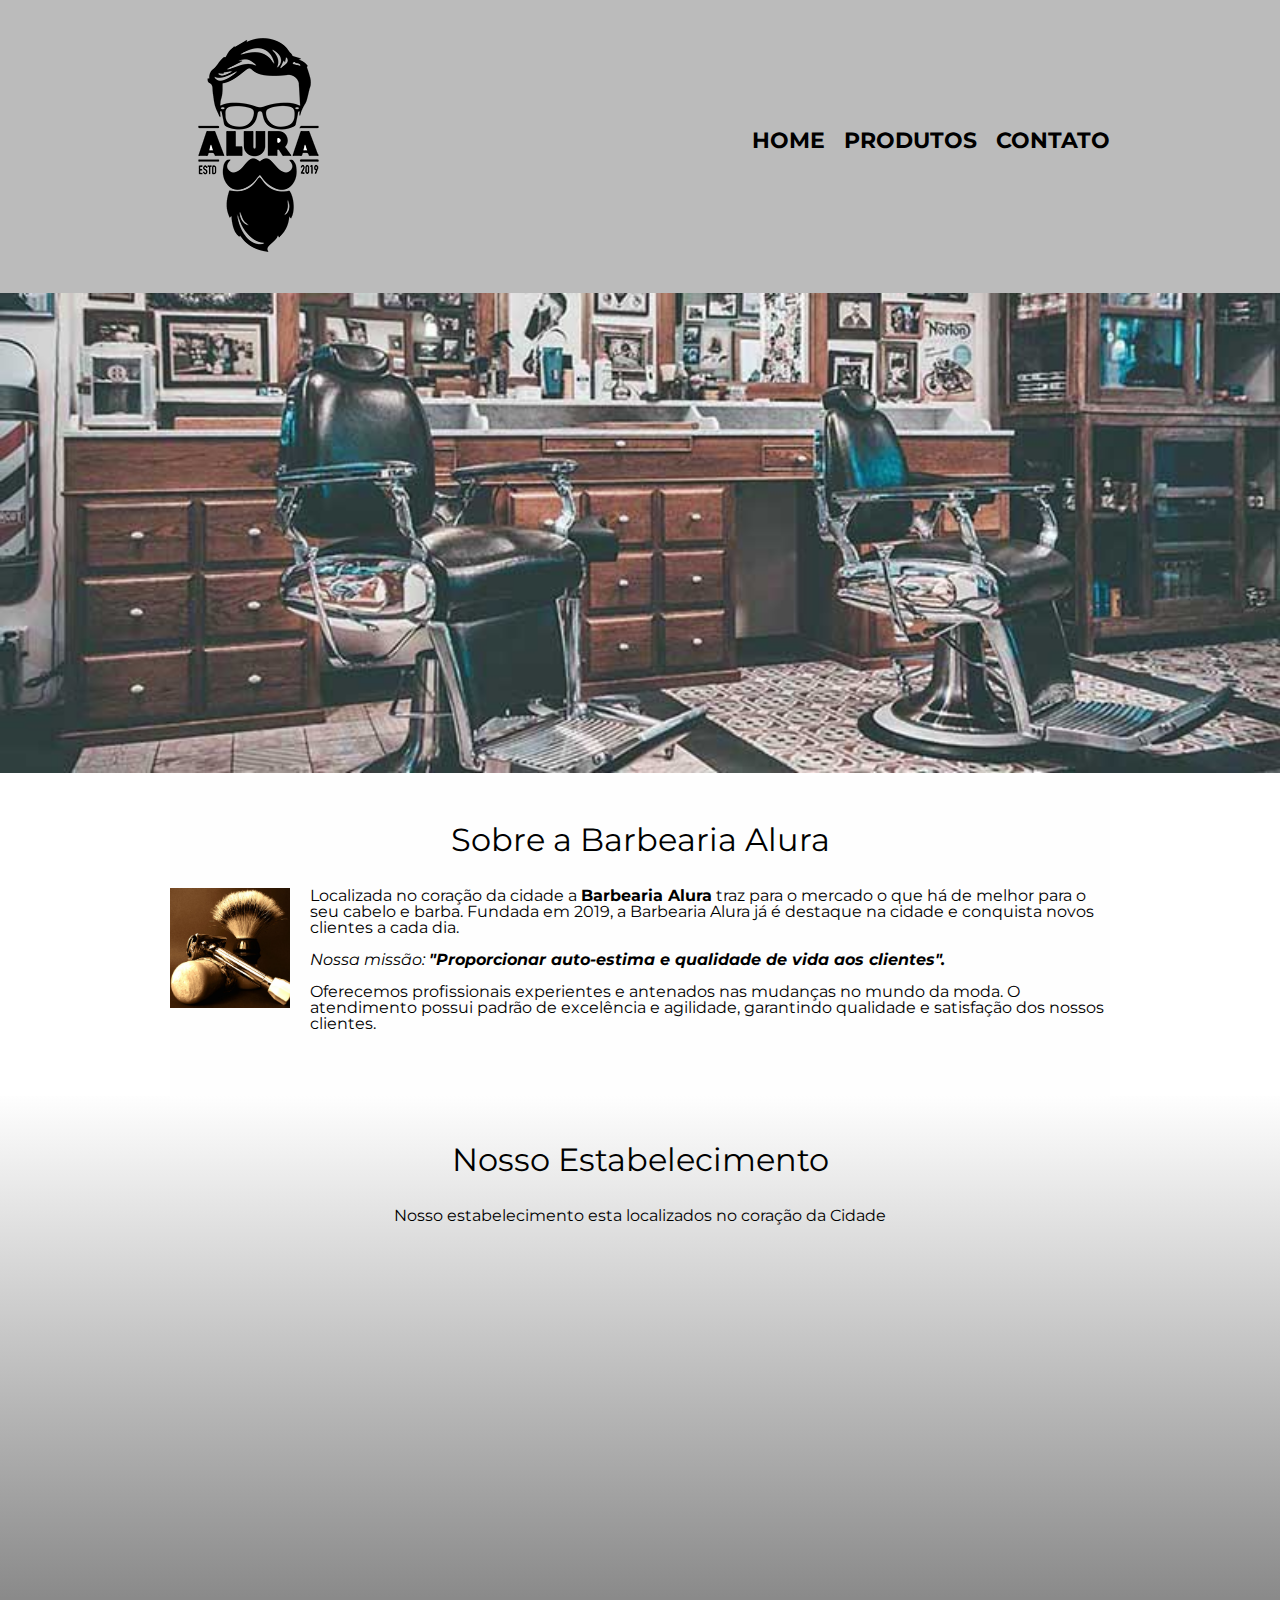
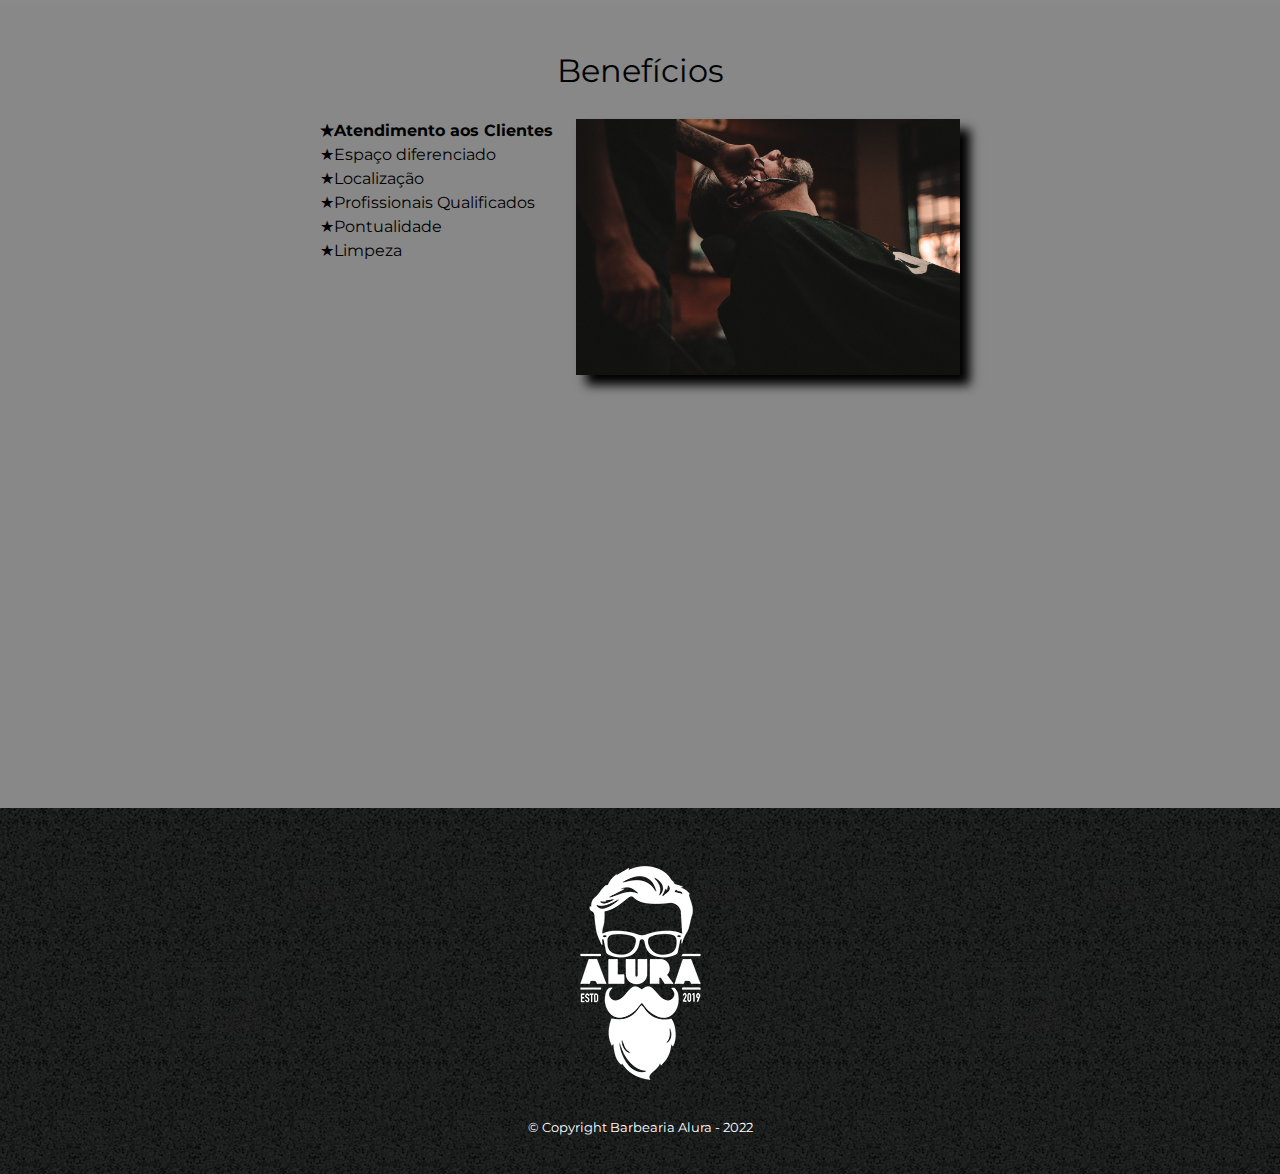
<file: index.html>
<!DOCTYPE html>
<html lang="pt-br">
<head>
    <meta charset="UTF-8">
    <meta http-equiv="X-UA-Compatible" content="IE=edge">
    <meta name="viewport" content="width=device-width, initial-scale=1.0">
    <title>Barbearia Alura</title>
    
    <link rel="stylesheet" href="reset.css">
    <link rel="stylesheet" href="style.css">
    <link rel="preconnect" href="https://fonts.googleapis.com"><link rel="preconnect" href="https://fonts.gstatic.com" crossorigin><link href="https://fonts.googleapis.com/css2?family=Montserrat:wght@100&display=swap" rel="stylesheet">
</head>

<body>
    <header>
        <div class="caixa">
            <h1><img src="imgs/logo.png"></h1>
        
            <nav>
                <ul>
                    <li><a href="index.html">Home</a></li>
                    <li><a href="produtos.html">Produtos</a></li>
                    <li><a href="contato.html">Contato</a></li>
                </ul>
            </nav>
        </div>
    </header>
    
    <img class ="banner" src="banner.jpg">

    <main>
        <section class="principal">
            <h2 class="titulo-principal">Sobre a Barbearia Alura</h2>

            <img class="utensilios" src="utensilios.jpg" alt="utensilios">

            <p>Localizada no coração da cidade a <strong>Barbearia Alura</strong> traz para o mercado o que há de melhor para o seu cabelo e barba. Fundada em 2019, a Barbearia Alura já é destaque na cidade e conquista novos clientes a cada dia.</p>
            <p id="missao"><em>Nossa missão: <strong>"Proporcionar auto-estima e qualidade de vida aos clientes".</strong> </em></p>
            <p>Oferecemos profissionais experientes e antenados nas mudanças no mundo da moda. O atendimento possui padrão de excelência e agilidade, garantindo qualidade e satisfação dos nossos clientes.</p>
            
        </section>
        
        <section class="mapa">
            <h3 class="titulo-principal">Nosso Estabelecimento</h3>
            <p>Nosso estabelecimento esta localizados no coração da Cidade</p>
            <div class="mapa-conteudo">
                <iframe src="https://www.google.com/maps/embed?pb=!1m18!1m12!1m3!1d117027.4097983533!2d-46.721754641796885!3d-23.5646162!2m3!1f0!2f0!3f0!3m2!1i1024!2i768!4f13.1!3m3!1m2!1s0x94ce59541c6c79c3%3A0x36b90a85f0f8cb33!2sGrupo%20Alura!5e0!3m2!1spt-BR!2sbr!4v1672170195135!5m2!1spt-BR!2sbr" width="100%" height="300" style="border:0;" allowfullscreen="" loading="lazy" referrerpolicy="no-referrer-when-downgrade"></iframe>
            </div>
        </section>

        <section class="beneficios">
            <h3 class="titulo-principal">Benefícios</h3>

            <div class="conteudo-beneficios">
                <ul class="lista-beneficios">
                    <li class="itens">Atendimento aos Clientes</li>
                    <li class="itens">Espaço diferenciado</li>
                    <li class="itens">Localização</li>
                    <li class="itens">Profissionais Qualificados</li>
                    <li class="itens">Pontualidade</li>
                    <li class="itens">Limpeza</li>
                </ul><img src="beneficios.jpg" class="imagem-beneficios">
            </div>        
            
            <div class="video"><iframe width="100%" height="315" src="https://www.youtube.com/embed/wcVVXUV0YUY" frameborder="0" allow="accelerometer; autoplay; encrypted-media; gyroscope; picture-in-picture" allowfullscreen></iframe></div>
        </section>
    </main>   
    
    <footer>
        <img src="imgs/logo-branco.png" >
        <p class="Copyright">&copy; Copyright Barbearia Alura - 2022</p>
    </footer> 
</body>
</html>
</file>
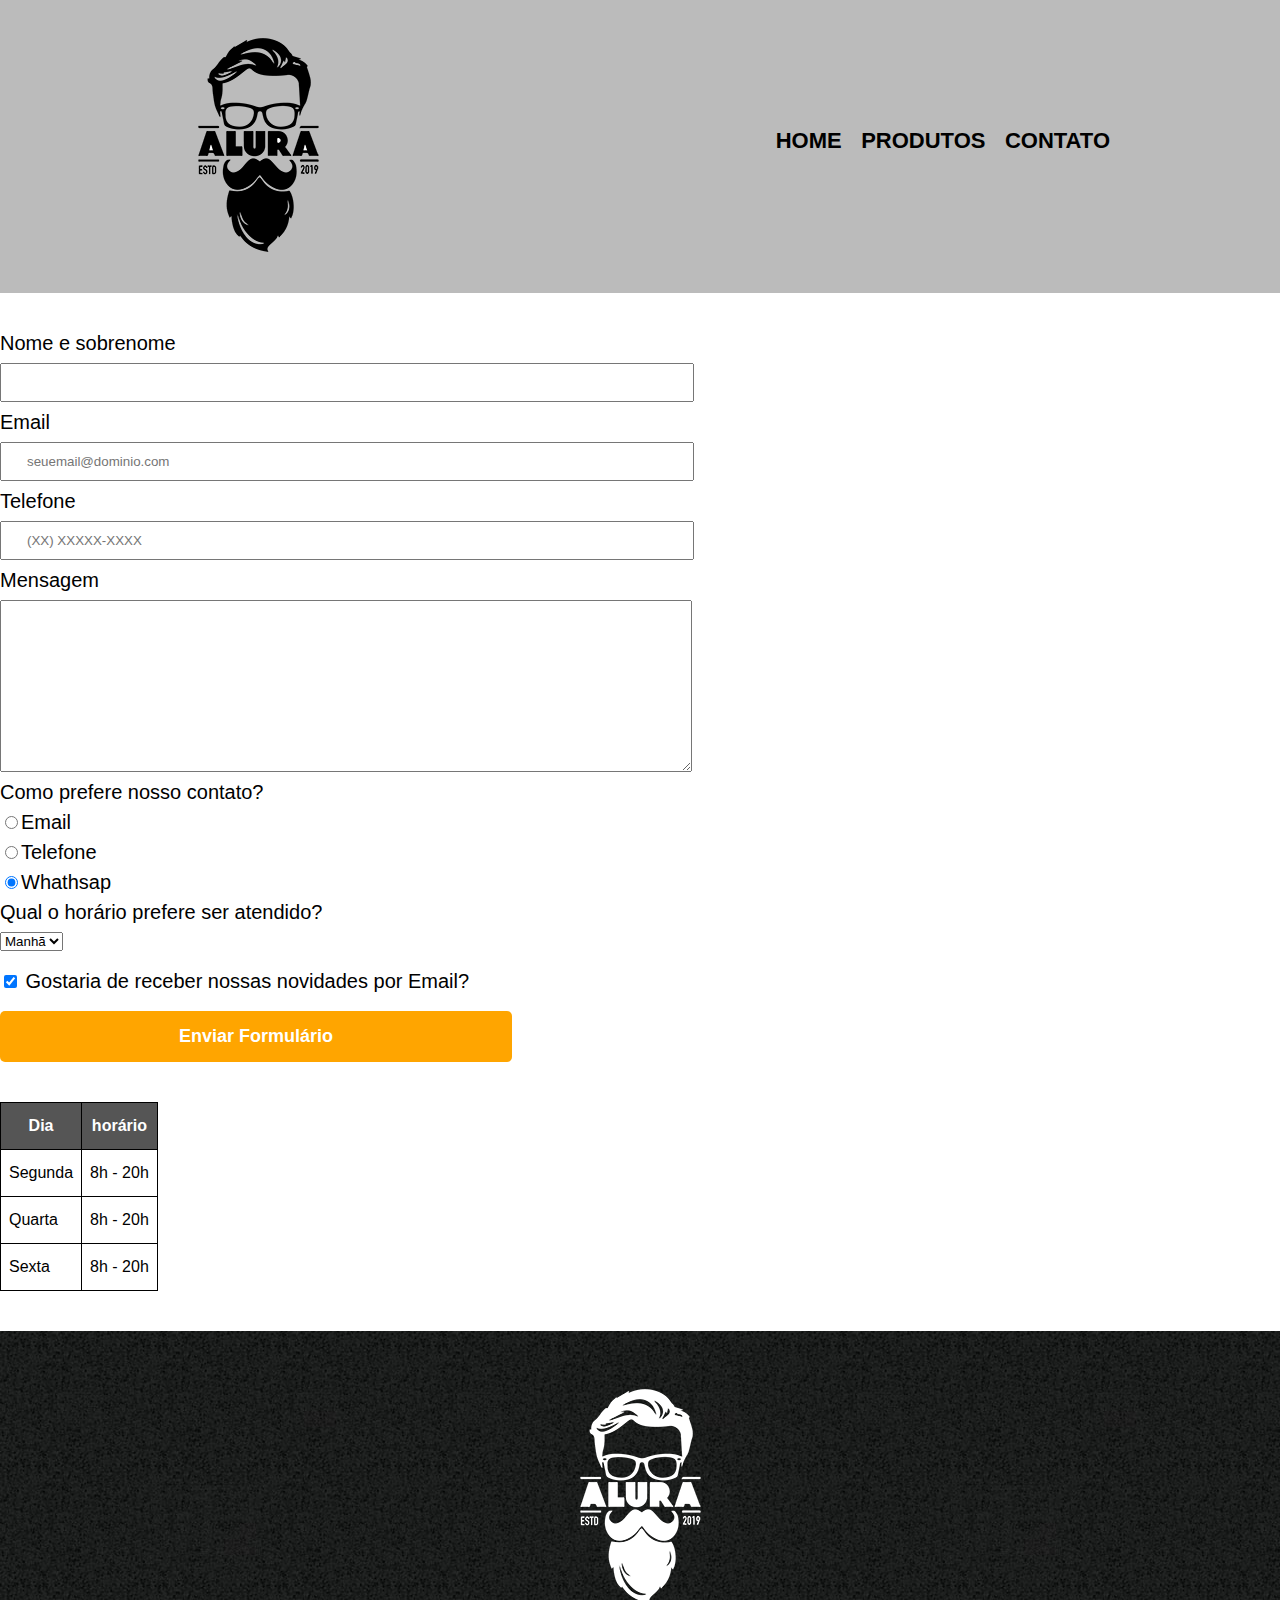
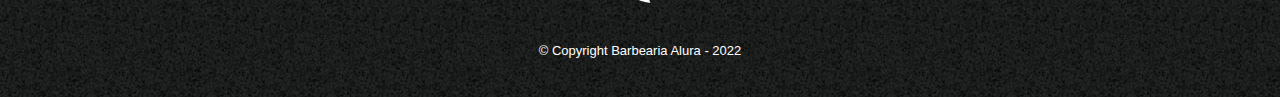
<file: contato.html>
<!DOCTYPE html>
<html lang="en">
<head>
    <meta charset="UTF-8">
    <meta http-equiv="X-UA-Compatible" content="IE=edge">
    <meta name="viewport" content="width=device-width, initial-scale=1.0">
    <title>Contato - Babearia Alura</title>
    <link rel="stylesheet" href="reset.css">
    <link rel="stylesheet" href="style.css">
</head>
<body>
    <header>
        <div class="caixa">
            <h1><img src="imgs/logo.png" alt="Logo da barbearia Alura"></h1>
        
            <nav>
                <ul>
                    <li><a href="index.html">Home</a></li>
                    <li><a href="produtos.html">Produtos</a></li>
                    <li><a href="contato.html">Contato</a></li>
                </ul>
            </nav>
        </div>
    </header>

    <main>
        <form >
            <label for="nomesobrenome">Nome e sobrenome</label>
            <input type="text" id="nomesobrenome" class="input-padrao" required>

            <label for="email">Email</label>
            <input type="email" id="email" class="input-padrao" required placeholder="seuemail@dominio.com">

            <label for="telefone">Telefone</label>
            <input type="tel" id="telefone" class="input-padrao" required placeholder="(XX) XXXXX-XXXX">

            <label for="mensagem">Mensagem</label>
            <textarea cols="70" rows="10" id="mensagem" class="input-padrao" required></textarea>

            <fieldset>
                <legend>Como prefere nosso contato?</legend>
                <label for="radio-email"><input type="radio" name="contato" value="email" id="radio-email" >Email</label>                 

                <label for="radio-telefone"><input type="radio" name="contato" value="email" id="radio-telefone" >Telefone</label>                

                <label for="radio-whatsap"><input type="radio" name="contato" value="email" id="radio-whatsap" checked>Whathsap</label>
                
            </fieldset>

            <fieldset>
                <legend>Qual o horário prefere ser atendido?</legend>
                <select>
                    <option>Manhã</option>
                    <option>Tarde</option>
                    <option>Noite</option>
                </select>
            </fieldset>            

            <label class="checkbox"><input type="checkbox" checked> Gostaria de receber nossas novidades por Email?</label>           

            <input type="submit" value="Enviar Formulário" class="enviar">
        </form>

        <table>
            <thead>
                <tr>
                    <th>Dia</th>
                    <th>horário</th>
                </tr>
            </thead>
            <tbody>
                <tr>
                    <td>Segunda</td>
                    <td>8h - 20h</td>
                </tr>
                <tr>
                    <td>Quarta</td>
                    <td>8h - 20h</td>
                </tr>
                <tr>
                    <td>Sexta</td>
                    <td>8h - 20h</td>
                </tr>
            </tbody>
            
        </table>
    </main> 


    <footer>
        <img src="imgs/logo-branco.png" alt="Logo da barbearia Alura">
        <p class="Copyright">&copy; Copyright Barbearia Alura - 2022</p>
    </footer>
    
</body>
</html>
</file>
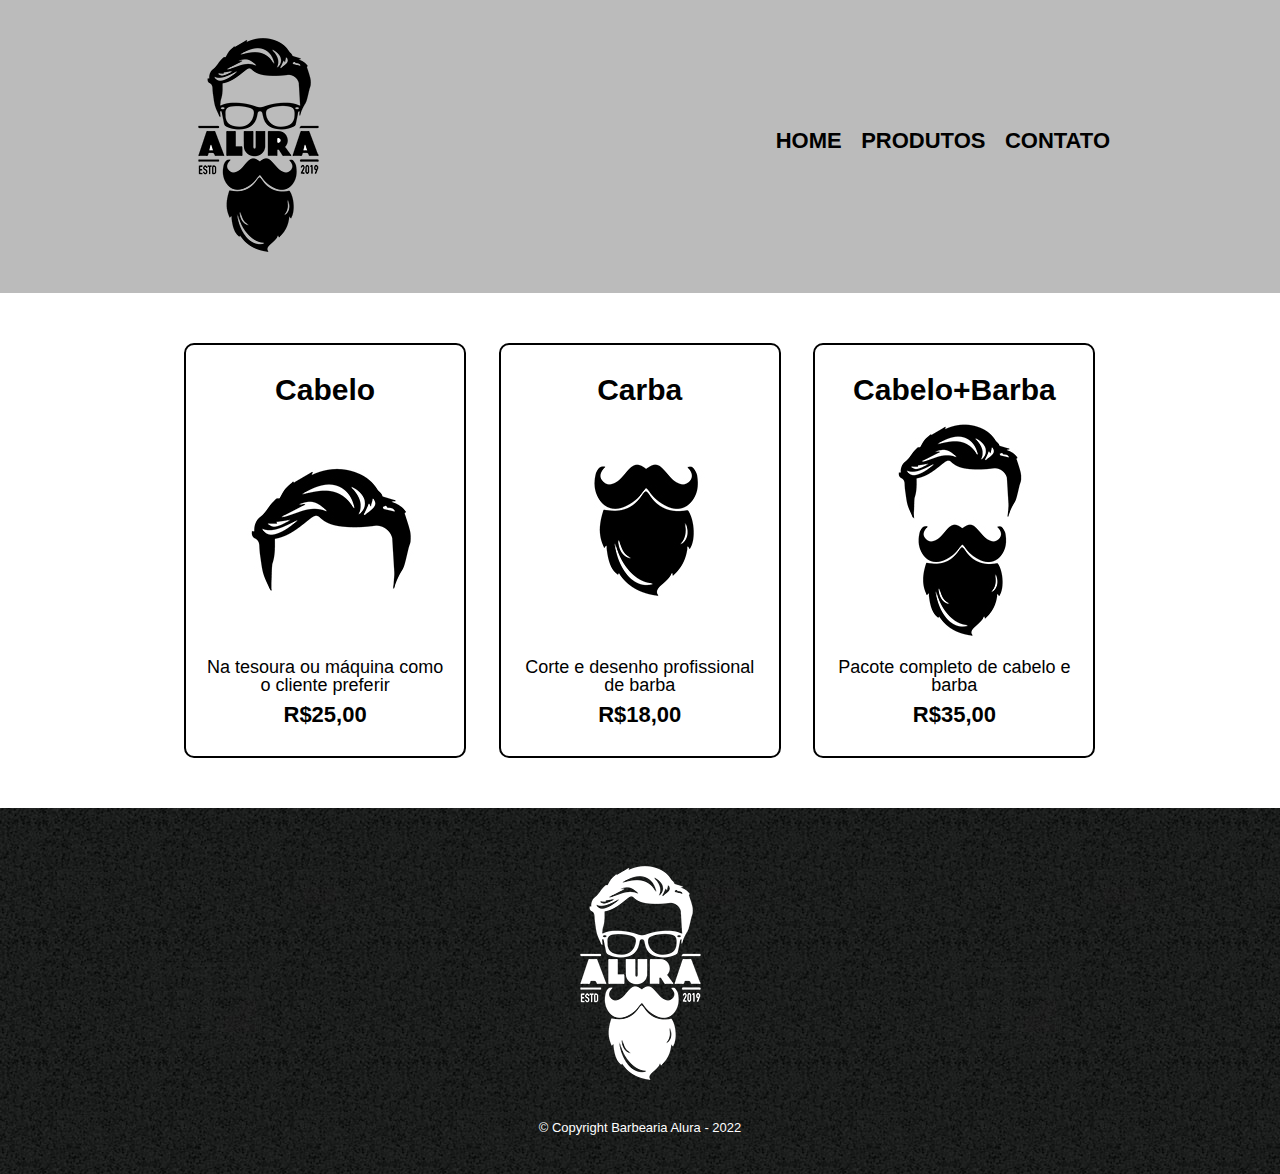
<file: Produtos.html>
<!DOCTYPE html>
<html lang="en">
<head>
    <meta charset="UTF-8">
    <meta http-equiv="X-UA-Compatible" content="IE=edge">
    <meta name="viewport" content="width=device-width, initial-scale=1.0">
    <title>Produtos - Barbearia Alura</title>
    
    <link rel="stylesheet" href="reset.css">
    <link rel="stylesheet" href="style.css">

</head>
    <body>
        <header>
            <div class="caixa">
                <h1><img src="imgs/logo.png"></h1>
            
                <nav>
                    <ul>
                        <li><a href="index.html">Home</a></li>
                        <li><a href="produtos.html">Produtos</a></li>
                        <li><a href="contato.html">Contato</a></li>
                    </ul>
                </nav>
            </div>
        </header>  
        <main>
            <ul class="produtos">
                <li>
                    <h2>Cabelo</h2>
                <img src="imgs/cabelo.jpg">
                <p class="produto-descricao">Na tesoura ou máquina como o cliente preferir</p>
                <p class="produto-preco">R$25,00</p>
                </li>
                <li>
                    <h2>Carba</h2>
                    <img src="imgs/barba.jpg">
                    <p class="produto-descricao">Corte e desenho profissional de barba</p>
                    <p class="produto-preco">R$18,00</p>
                </li>
                <li>
                    <h2>Cabelo+Barba</h2>
                    <img src="imgs/cabelo+barba.jpg">
                    <p class="produto-descricao">Pacote completo de cabelo e barba</p>
                    <p class="produto-preco">R$35,00</p>
                </li>
            </ul> 
        </main>
        <footer>
            <img src="imgs/logo-branco.png" >
            <p class="Copyright">&copy; Copyright Barbearia Alura - 2022</p>
        </footer>  

    </body>
</html>
</file>
<file: style.css>
body{
    font-family: 'Montserrat', sans-serif;
}

header {
    background: #BBBBBB;
    padding: 20px 0;
}

.caixa {
    position: relative;
    width: 940px;
    margin: 0 auto;
}

nav {
    position: absolute;
    top: 110px;
    right: 0;
}

nav li {
    display: inline;
    margin: 0 0 0 15px;
}

nav a {
    text-transform: uppercase;
    color: #000000;
    font-weight: bold;
    font-size: 22px;
    text-decoration: none;
}

nav a:hover {
    color: #c79C19;
    text-decoration: underline;
}

.produtos {
    width: 940px;
    margin: 0 auto;
    padding: 50px 0;
}

.produtos li {
    display: inline-block;
    text-align: center;
    width: 30%;
    vertical-align: top;
    margin: 0 1.5%;
    padding: 30px 20px;
    box-sizing: border-box;
    border:2px solid #000000 ;
    border-radius: 10px;
}

.produtos li:hover {
    border-color: #c79C19;   
}

.produtos li:active {
    border-color: #088c19;
}

.produtos li:hover h2 {
    font-size: 34px;
}

.produtos h2 {
    font-size: 30px;
    font-weight: bold;
}

.produto-descricao {
    font-size: 18px;    
}

.produto-preco {
    font-size: 22px;
    font-weight: bold;
    margin-top: 10px;
}


footer {
    text-align: center;
    background: url(imgs/bg.jpg);
    padding: 40px 0;
}

.Copyright {
    color: #FFFFFF;
    font-size: 13px;
    margin-top: 20px;
}

form {
    margin:40px 0;
}

form label, form legend {
    display: block;
    font-size: 20px;
    margin: 0 0 10px;
}

.input-padrao {
    display: block;
    margin: 0 0 10px;
    padding: 10px 25px;
    width: 50%;
}

.checkbox {
    margin: 20px 0;
}

.enviar {
    width: 40%;
    padding: 15px 0;
    background: orange;
    color: white;
    font-weight: bold;
    font-size: 18px;
    border: none;
    border-radius: 5px;
    transition: 1s all;
    cursor: pointer;
}
.enviar:hover {
    background: darkorange;
    transform: scale(1,2);
}

table {
    margin: 20px 0 40px;
}
thead {
    background: #555555;
    color: white;
    font-weight: bold;
}
td, th {
    border: 1px solid #000000;  
    padding: 15px 8px;  
}
/* css da pagina inicial*/
.banner {
    width: 100%;
}
.titulo-principal {
    text-align: center;
    font-size: 2em;
    margin: 0 0 1em;
    clear: left;
}

.principal{
    padding: 3em 0;
    background: #fefefe;
    width: 940px;
    margin: 0 auto;
}

.principal p {
    padding: 0 0 1em;
    background: #fefefe;
}

.principal strong {
    font-weight: bold;
}
.principal em {
    font-style: italic;
    width: 940px;
    margin: 0 auto;
}

.utensilios {
    width: 120px;
    float: left;
    margin: 0 20px 20px 0;
}

.mapa {
    padding:3em 0;
    background: linear-gradient(#FEFEFE, #888888);
}

.mapa-conteudo {
    width: 940px;
    margin: 0 auto;
}
.mapa p {
    margin: 0 0 2em;
    text-align: center;
}

.beneficios {
    padding: 3em 0;
    background: #888888;    
}

.conteudo-beneficios {
    width: 640px;
    margin: auto;
}

.lista-beneficios {
    width: 40%;
    display: inline-block;
    vertical-align: top;
}

.itens { 
    line-height: 1.5;
}

.itens:first-child {
    font-weight: bold;
}

.itens::before {
    content: "★";    
}

.imagem-beneficios {
    width: 60%;
    opacity: 1;
    transition: 400ms;
    box-shadow: 10px 10px 10px 0 #000000;
}

.imagem-beneficios:hover {
    opacity: 0.3;
}

.video {
    width: 560px;
    margin: 2em auto;
}

@media screen and (max-width: 480px) {
    .caixa, .principal, .conteudo-beneficios, .mapa-conteudo, .video {
        width: auto;
    }
    h1 {
        text-align: center;
    }
    nav {
        position: static;
    }
    .lista-beneficios, .imagem-beneficios {
        width: 100%;
    }
    
}
</file>
